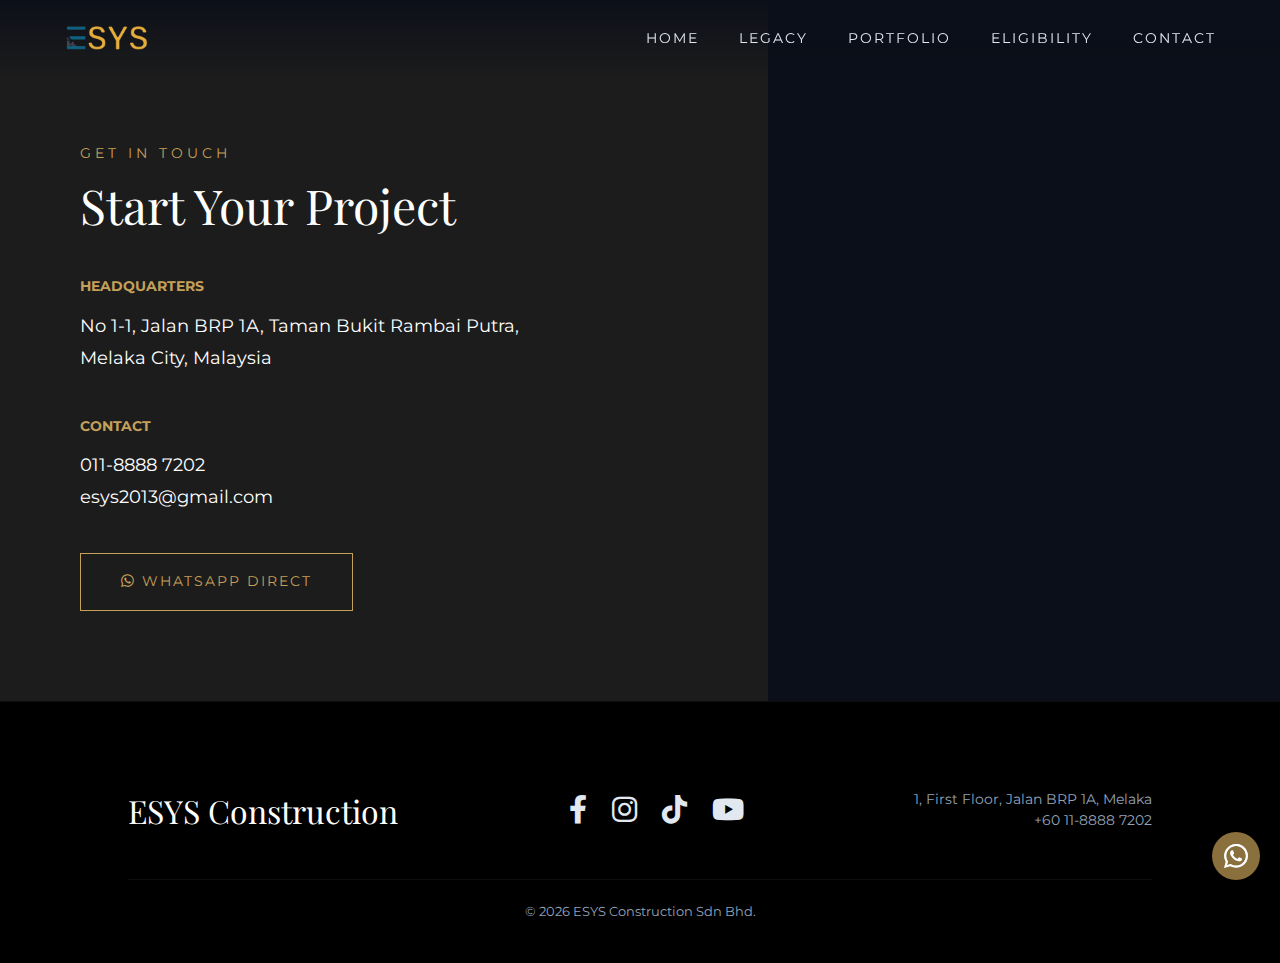
<file: contact.html>
<!DOCTYPE html>
<html lang="en">
<head>
    <meta charset="UTF-8">
    <meta name="viewport" content="width=device-width, initial-scale=1.0">
    <title>Contact - ESYS</title>
    <link rel="stylesheet" href="style.css">
    <link rel="stylesheet" href="https://cdnjs.cloudflare.com/ajax/libs/font-awesome/6.0.0/css/all.min.css">
</head>
<body>

    <nav>
        <a href="index.html" class="logo-link">
    <img src="logo.png" alt="ESYS Construction Logo" class="logo-img">
</a>
        <div class="hamburger"><i class="fas fa-bars"></i></div>
        <ul class="nav-links">
            <li><a href="index.html">Home</a></li>
            <li><a href="about.html">Legacy</a></li>
            <li><a href="projects.html">Portfolio</a></li>
            <li><a href="dsr.html">Eligibility</a></li>
            <li><a href="contact.html">Contact</a></li>
        </ul>
    </nav>

    <section class="contact-grid">
        <div class="contact-info">
            <div class="section-title" style="text-align: left; margin-bottom: 40px;">
                <span>Get In Touch</span>
                <h2>Start Your Project</h2>
            </div>
            
            <div class="contact-item">
                <h5>Headquarters</h5>
                <p>No 1-1, Jalan BRP 1A, Taman Bukit Rambai Putra,<br> Melaka City, Malaysia</p>
            </div>
            
            <div class="contact-item">
                <h5>Contact</h5>
                <p>011-8888 7202<br>esys2013@gmail.com</p>
            </div>

            <a href="https://wa.me/601188887202" class="btn-luxury"><i class="fab fa-whatsapp"></i> WhatsApp Direct</a>
        </div>
        
        <div class="contact-map">
            <iframe src="https://www.google.com/maps/embed?pb=!1m18!1m12!1m3!1d3986.6803485127607!2d102.1782197!3d2.2725532!2m3!1f0!2f0!3f0!3m2!1i1024!2i768!4f13.1!3m3!1m2!1s0x31d1fb3d752965c7%3A0x547661056a33bf0b!2sESYS%20Construction%20Sdn%20Bhd!5e0!3m2!1sen!2smy!4v1765738236076!5m2!1sen!2smy" width="100%" height="100%" style="border:0; filter: grayscale(100%) invert(92%) contrast(83%);" allowfullscreen="" loading="lazy"></iframe>
        </div>
    </section>

    <footer>
    <div class="footer-content">
        
        <div class="footer-logo">ESYS Construction</div>
        
        <div class="social-links">
            <a href="YOUR_FACEBOOK_URL_HERE" target="_blank" aria-label="Facebook"><i class="fab fa-facebook-f"></i></a>
            <a href="YOUR_INSTAGRAM_URL_HERE" target="_blank" aria-label="Instagram"><i class="fab fa-instagram"></i></a>
            <a href="YOUR_TIKTOK_URL_HERE" target="_blank" aria-label="TikTok"><i class="fab fa-tiktok"></i></a>
            <a href="YOUR_YOUTUBE_URL_HERE" target="_blank" aria-label="YouTube"><i class="fab fa-youtube"></i></a>
        </div>
        
        <div class="footer-contact">
            <p>1, First Floor, Jalan BRP 1A, Melaka</p>
            <p>+60 11-8888 7202</p>
        </div>

    </div>
    <div class="footer-bottom">&copy; <span id="currentYear">2023</span> ESYS Construction Sdn Bhd.</div>
</footer>



</div>
       <div class="wabtn" id="wabutton">
  <style> [wa-tooltip] { position: relative; cursor: default;  &:hover { &::before { content: attr(wa-tooltip); font-size: 16px; text-align: center; position: absolute; display: block; right: calc(0% - 100px); left: null; min-width: 200px; max-width: 200px; bottom: calc(100% + 40px); transform: translate(-50%); animation: fade-in 500ms ease; background: #8a703d; border-radius: 4px; padding: 10px; color: #ffffff; z-index: 1; } } }  @keyframes pulse { 0% { transform: scale(1); } 50% { transform: scale(1.1); } 100% { transform: scale(1); } }  [wa-tooltip] {  }  @keyframes fade-in { from { opacity: 0; } to { opacity: 1; } }</style>
  <a wa-tooltip="Hi! Chat us on WhatsApp now!" target="_blank" href="https://wa.me/601172552201?text=Hi!" style=" cursor: pointer;height: 48px;width: auto;padding: 7px 7px 7px 7px;position: fixed !important;color: #fff;bottom: 20px;right: 20px;;display: flex;text-decoration: none;font-size: 18px;font-weight: 600;font-family: sans-serif;align-items: center;z-index: 999999999 !important;background-color: #8a703d;box-shadow: 4px 5px 10px rgba(0, 0, 0, 0.4);border-radius: 100px;animation: pulse 2.5s ease infinite;">
    <svg width="34" height="34" style="padding: 5px;" viewBox="0 0 28 28" fill="none" xmlns="http://www.w3.org/2000/svg"><g clip-path="url(#clip0_1024_354)"><path d="M23.8759 4.06939C21.4959 1.68839 18.3316 0.253548 14.9723 0.0320463C11.613 -0.189455 8.28774 0.817483 5.61565 2.86535C2.94357 4.91323 1.10682 7.86244 0.447451 11.1638C-0.21192 14.4652 0.351026 17.8937 2.03146 20.8109L0.0625 28.0004L7.42006 26.0712C9.45505 27.1794 11.7353 27.7601 14.0524 27.7602H14.0583C16.8029 27.7599 19.4859 26.946 21.768 25.4212C24.0502 23.8965 25.829 21.7294 26.8798 19.1939C27.9305 16.6583 28.206 13.8682 27.6713 11.1761C27.1367 8.48406 25.8159 6.01095 23.8759 4.06939ZM14.0583 25.4169H14.0538C11.988 25.417 9.96008 24.8617 8.1825 23.8091L7.7611 23.5593L3.3945 24.704L4.56014 20.448L4.28546 20.0117C2.92594 17.8454 2.32491 15.2886 2.57684 12.7434C2.82877 10.1982 3.91938 7.80894 5.67722 5.95113C7.43506 4.09332 9.76045 2.87235 12.2878 2.48017C14.8152 2.08799 17.4013 2.54684 19.6395 3.78457C21.8776 5.02231 23.641 6.96875 24.6524 9.3179C25.6638 11.6671 25.8659 14.2857 25.2268 16.7622C24.5877 19.2387 23.1438 21.4326 21.122 22.999C19.1001 24.5655 16.6151 25.4156 14.0575 25.4157L14.0583 25.4169Z" fill="#E0E0E0"></path><path fill-rule="evenodd" clip-rule="evenodd" d="M10.6291 7.98363C10.3723 7.41271 10.1019 7.40123 9.85771 7.39143C9.65779 7.38275 9.42903 7.38331 9.20083 7.38331C9.0271 7.3879 8.8562 7.42837 8.69887 7.5022C8.54154 7.57602 8.40119 7.68159 8.28663 7.81227C7.899 8.17929 7.59209 8.62305 7.38547 9.11526C7.17884 9.60747 7.07704 10.1373 7.08655 10.6711C7.08655 12.3578 8.31519 13.9877 8.48655 14.2164C8.65791 14.4452 10.8581 18.0169 14.3425 19.3908C17.2382 20.5327 17.8276 20.3056 18.4562 20.2485C19.0848 20.1913 20.4843 19.4194 20.7701 18.6189C21.056 17.8183 21.0557 17.1323 20.9701 16.989C20.8844 16.8456 20.6559 16.7605 20.3129 16.5889C19.9699 16.4172 18.2849 15.5879 17.9704 15.4736C17.656 15.3594 17.4275 15.3023 17.199 15.6455C16.9705 15.9888 16.3139 16.7602 16.1137 16.9895C15.9135 17.2189 15.7136 17.2471 15.3709 17.0758C14.3603 16.6729 13.4275 16.0972 12.6143 15.3745C11.8648 14.6818 11.2221 13.8819 10.7072 13.0007C10.5073 12.6579 10.6857 12.472 10.8579 12.3007C11.0119 12.1472 11.2006 11.9005 11.3722 11.7003C11.5129 11.5271 11.6282 11.3346 11.7147 11.1289C11.7603 11.0343 11.7817 10.9299 11.7768 10.825C11.7719 10.7201 11.7409 10.6182 11.6867 10.5283C11.6001 10.3566 10.9337 8.66151 10.6291 7.98363Z" fill="white"></path><path d="M23.7628 4.02445C21.4107 1.66917 18.2825 0.249336 14.9611 0.0294866C11.6397 -0.190363 8.35161 0.804769 5.70953 2.82947C3.06745 4.85417 1.25154 7.77034 0.600156 11.0346C-0.051233 14.299 0.506321 17.6888 2.16894 20.5724L0.222656 27.6808L7.49566 25.7737C9.50727 26.8692 11.7613 27.4432 14.0519 27.4434H14.0577C16.7711 27.4436 19.4235 26.6392 21.6798 25.1321C23.936 23.6249 25.6947 21.4825 26.7335 18.9759C27.7722 16.4693 28.0444 13.711 27.5157 11.0497C26.9869 8.38835 25.6809 5.94358 23.7628 4.02445ZM14.0577 25.1269H14.0547C12.0125 25.1271 10.0078 24.5782 8.25054 23.5377L7.8339 23.2907L3.51686 24.4222L4.66906 20.2143L4.39774 19.7831C3.05387 17.6415 2.4598 15.1141 2.70892 12.598C2.95804 10.082 4.03622 7.72013 5.77398 5.88366C7.51173 4.04719 9.81051 2.84028 12.3089 2.45266C14.8074 2.06505 17.3638 2.5187 19.5763 3.74232C21.7888 4.96593 23.5319 6.89011 24.5317 9.21238C25.5314 11.5346 25.7311 14.1233 25.0993 16.5714C24.4675 19.0195 23.0401 21.1883 21.0414 22.7367C19.0427 24.2851 16.5861 25.1254 14.0577 25.1255V25.1269Z" fill="white"></path></g><defs><clipPath id="clip0_1024_354"><rect width="27.8748" height="28" fill="white" transform="translate(0.0625)"></rect></clipPath></defs></svg>
    <span class="button-text"></span>
  </a>
</div>
      </div>



    <script src="script.js"></script>
</body>
</html>
</file>
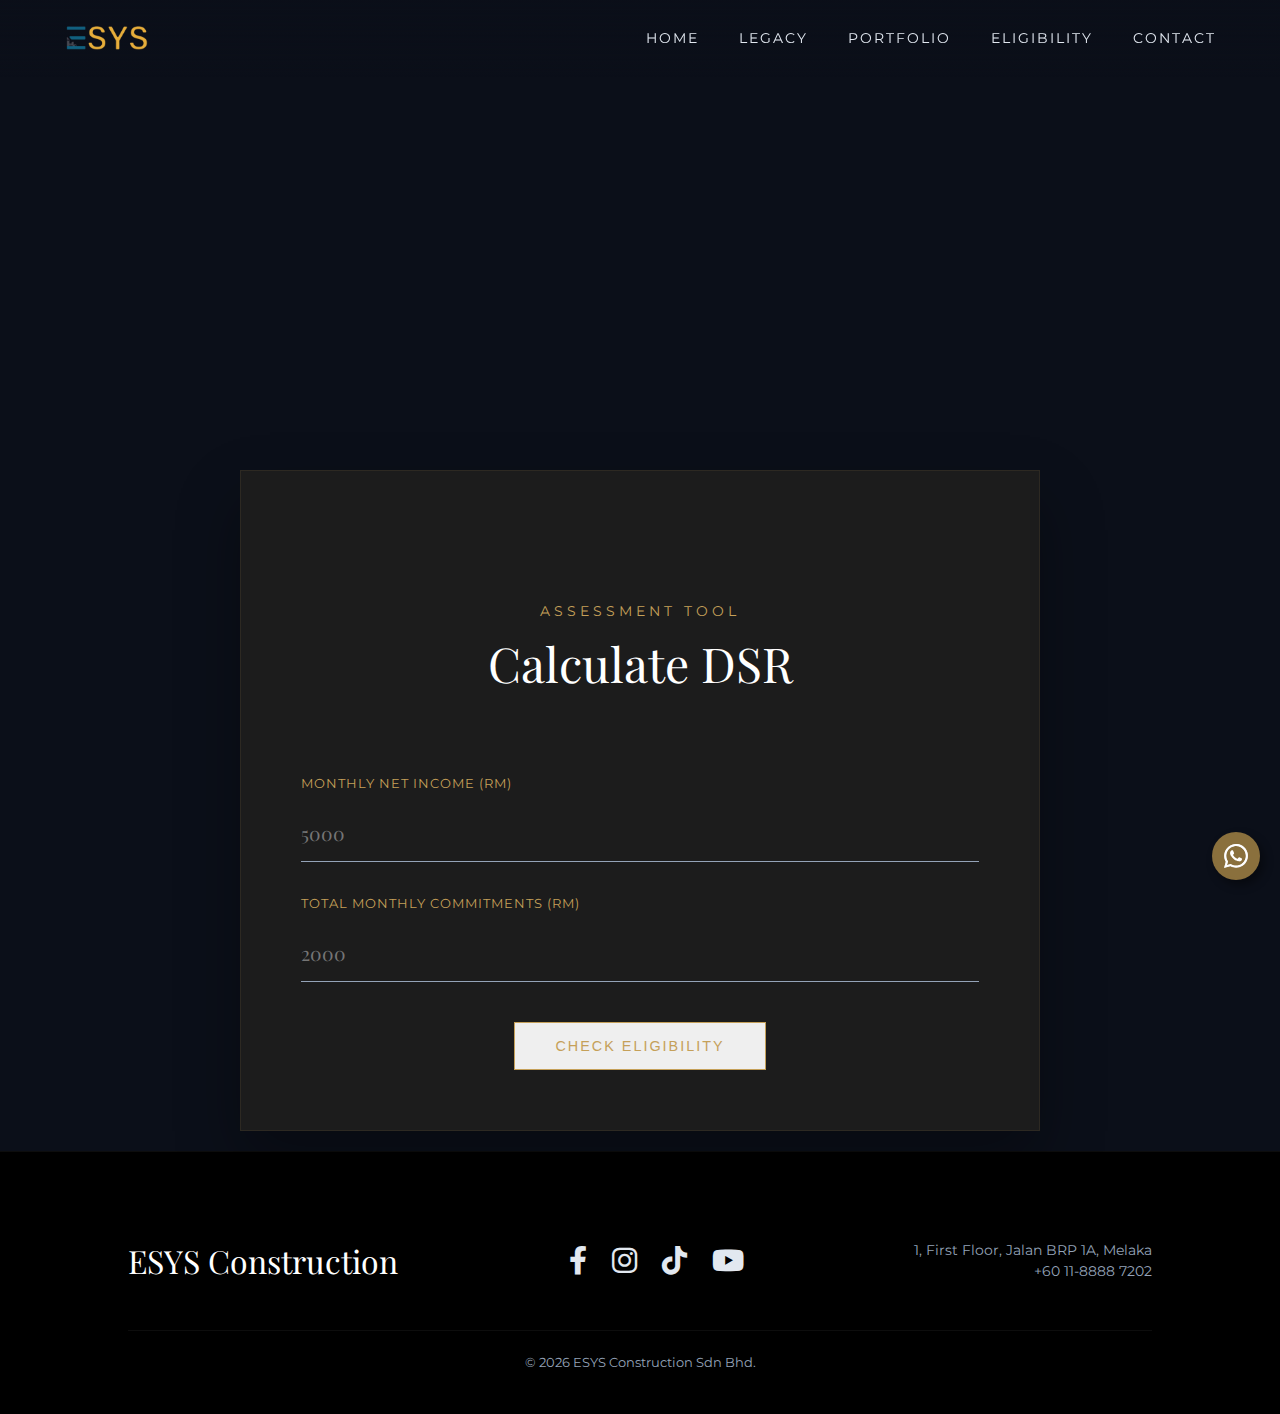
<file: dsr.html>
<!DOCTYPE html>
<html lang="en">
<head>
    <meta charset="UTF-8">
    <meta name="viewport" content="width=device-width, initial-scale=1.0">
    <title>Eligibility - ESYS</title>
    <link rel="stylesheet" href="style.css">
    <link rel="stylesheet" href="https://cdnjs.cloudflare.com/ajax/libs/font-awesome/6.0.0/css/all.min.css">
</head>
<body>

    <nav>
        <a href="index.html" class="logo-link">
    <img src="logo.png" alt="ESYS Construction Logo" class="logo-img">
</a>
        <div class="hamburger"><i class="fas fa-bars"></i></div>
        <ul class="nav-links">
            <li><a href="index.html">Home</a></li>
            <li><a href="about.html">Legacy</a></li>
            <li><a href="projects.html">Portfolio</a></li>
            <li><a href="dsr.html">Eligibility</a></li>
            <li><a href="contact.html">Contact</a></li>
        </ul>
    </nav>

    <header class="hero" style="height: 50vh;">
         <div class="hero-bg" style="background-image: url('https://images.unsplash.com/photo-1554224155-8d04cb21cd6c?ixlib=rb-4.0.3&auto=format&fit=crop&w=2000&q=80');"></div>
        <div class="hero-content">
            <h1>Financial Eligibility</h1>
            <p>Debt Service Ratio Assessment</p>
        </div>
    </header>

    <section class="section reveal">
        <div class="dsr-wrapper">
            <div class="section-title">
                <span>Assessment Tool</span>
                <h2>Calculate DSR</h2>
            </div>
            
            <div class="input-group">
                <label>Monthly Net Income (RM)</label>
                <input type="number" id="income" placeholder="5000">
            </div>
            
            <div class="input-group">
                <label>Total Monthly Commitments (RM)</label>
                <input type="number" id="commitments" placeholder="2000">
            </div>

            <div style="text-align: center; margin-top: 40px;">
                <button id="calculateDsr" class="btn-luxury">Check Eligibility</button>
            </div>

            <div id="dsrResult"></div>
        </div>
    </section>

    <footer>
    <div class="footer-content">
        
        <div class="footer-logo">ESYS Construction</div>
        
        <div class="social-links">
            <a href="YOUR_FACEBOOK_URL_HERE" target="_blank" aria-label="Facebook"><i class="fab fa-facebook-f"></i></a>
            <a href="YOUR_INSTAGRAM_URL_HERE" target="_blank" aria-label="Instagram"><i class="fab fa-instagram"></i></a>
            <a href="YOUR_TIKTOK_URL_HERE" target="_blank" aria-label="TikTok"><i class="fab fa-tiktok"></i></a>
            <a href="YOUR_YOUTUBE_URL_HERE" target="_blank" aria-label="YouTube"><i class="fab fa-youtube"></i></a>
        </div>
        
        <div class="footer-contact">
            <p>1, First Floor, Jalan BRP 1A, Melaka</p>
            <p>+60 11-8888 7202</p>
        </div>

    </div>
    <div class="footer-bottom">&copy; <span id="currentYear">2023</span> ESYS Construction Sdn Bhd.</div>
</footer>




</div>
       <div class="wabtn" id="wabutton">
  <style> [wa-tooltip] { position: relative; cursor: default;  &:hover { &::before { content: attr(wa-tooltip); font-size: 16px; text-align: center; position: absolute; display: block; right: calc(0% - 100px); left: null; min-width: 200px; max-width: 200px; bottom: calc(100% + 40px); transform: translate(-50%); animation: fade-in 500ms ease; background: #8a703d; border-radius: 4px; padding: 10px; color: #ffffff; z-index: 1; } } }  @keyframes pulse { 0% { transform: scale(1); } 50% { transform: scale(1.1); } 100% { transform: scale(1); } }  [wa-tooltip] {  }  @keyframes fade-in { from { opacity: 0; } to { opacity: 1; } }</style>
  <a wa-tooltip="Hi! Chat us on WhatsApp now!" target="_blank" href="https://wa.me/601172552201?text=Hi!" style=" cursor: pointer;height: 48px;width: auto;padding: 7px 7px 7px 7px;position: fixed !important;color: #fff;bottom: 20px;right: 20px;;display: flex;text-decoration: none;font-size: 18px;font-weight: 600;font-family: sans-serif;align-items: center;z-index: 999999999 !important;background-color: #8a703d;box-shadow: 4px 5px 10px rgba(0, 0, 0, 0.4);border-radius: 100px;animation: pulse 2.5s ease infinite;">
    <svg width="34" height="34" style="padding: 5px;" viewBox="0 0 28 28" fill="none" xmlns="http://www.w3.org/2000/svg"><g clip-path="url(#clip0_1024_354)"><path d="M23.8759 4.06939C21.4959 1.68839 18.3316 0.253548 14.9723 0.0320463C11.613 -0.189455 8.28774 0.817483 5.61565 2.86535C2.94357 4.91323 1.10682 7.86244 0.447451 11.1638C-0.21192 14.4652 0.351026 17.8937 2.03146 20.8109L0.0625 28.0004L7.42006 26.0712C9.45505 27.1794 11.7353 27.7601 14.0524 27.7602H14.0583C16.8029 27.7599 19.4859 26.946 21.768 25.4212C24.0502 23.8965 25.829 21.7294 26.8798 19.1939C27.9305 16.6583 28.206 13.8682 27.6713 11.1761C27.1367 8.48406 25.8159 6.01095 23.8759 4.06939ZM14.0583 25.4169H14.0538C11.988 25.417 9.96008 24.8617 8.1825 23.8091L7.7611 23.5593L3.3945 24.704L4.56014 20.448L4.28546 20.0117C2.92594 17.8454 2.32491 15.2886 2.57684 12.7434C2.82877 10.1982 3.91938 7.80894 5.67722 5.95113C7.43506 4.09332 9.76045 2.87235 12.2878 2.48017C14.8152 2.08799 17.4013 2.54684 19.6395 3.78457C21.8776 5.02231 23.641 6.96875 24.6524 9.3179C25.6638 11.6671 25.8659 14.2857 25.2268 16.7622C24.5877 19.2387 23.1438 21.4326 21.122 22.999C19.1001 24.5655 16.6151 25.4156 14.0575 25.4157L14.0583 25.4169Z" fill="#E0E0E0"></path><path fill-rule="evenodd" clip-rule="evenodd" d="M10.6291 7.98363C10.3723 7.41271 10.1019 7.40123 9.85771 7.39143C9.65779 7.38275 9.42903 7.38331 9.20083 7.38331C9.0271 7.3879 8.8562 7.42837 8.69887 7.5022C8.54154 7.57602 8.40119 7.68159 8.28663 7.81227C7.899 8.17929 7.59209 8.62305 7.38547 9.11526C7.17884 9.60747 7.07704 10.1373 7.08655 10.6711C7.08655 12.3578 8.31519 13.9877 8.48655 14.2164C8.65791 14.4452 10.8581 18.0169 14.3425 19.3908C17.2382 20.5327 17.8276 20.3056 18.4562 20.2485C19.0848 20.1913 20.4843 19.4194 20.7701 18.6189C21.056 17.8183 21.0557 17.1323 20.9701 16.989C20.8844 16.8456 20.6559 16.7605 20.3129 16.5889C19.9699 16.4172 18.2849 15.5879 17.9704 15.4736C17.656 15.3594 17.4275 15.3023 17.199 15.6455C16.9705 15.9888 16.3139 16.7602 16.1137 16.9895C15.9135 17.2189 15.7136 17.2471 15.3709 17.0758C14.3603 16.6729 13.4275 16.0972 12.6143 15.3745C11.8648 14.6818 11.2221 13.8819 10.7072 13.0007C10.5073 12.6579 10.6857 12.472 10.8579 12.3007C11.0119 12.1472 11.2006 11.9005 11.3722 11.7003C11.5129 11.5271 11.6282 11.3346 11.7147 11.1289C11.7603 11.0343 11.7817 10.9299 11.7768 10.825C11.7719 10.7201 11.7409 10.6182 11.6867 10.5283C11.6001 10.3566 10.9337 8.66151 10.6291 7.98363Z" fill="white"></path><path d="M23.7628 4.02445C21.4107 1.66917 18.2825 0.249336 14.9611 0.0294866C11.6397 -0.190363 8.35161 0.804769 5.70953 2.82947C3.06745 4.85417 1.25154 7.77034 0.600156 11.0346C-0.051233 14.299 0.506321 17.6888 2.16894 20.5724L0.222656 27.6808L7.49566 25.7737C9.50727 26.8692 11.7613 27.4432 14.0519 27.4434H14.0577C16.7711 27.4436 19.4235 26.6392 21.6798 25.1321C23.936 23.6249 25.6947 21.4825 26.7335 18.9759C27.7722 16.4693 28.0444 13.711 27.5157 11.0497C26.9869 8.38835 25.6809 5.94358 23.7628 4.02445ZM14.0577 25.1269H14.0547C12.0125 25.1271 10.0078 24.5782 8.25054 23.5377L7.8339 23.2907L3.51686 24.4222L4.66906 20.2143L4.39774 19.7831C3.05387 17.6415 2.4598 15.1141 2.70892 12.598C2.95804 10.082 4.03622 7.72013 5.77398 5.88366C7.51173 4.04719 9.81051 2.84028 12.3089 2.45266C14.8074 2.06505 17.3638 2.5187 19.5763 3.74232C21.7888 4.96593 23.5319 6.89011 24.5317 9.21238C25.5314 11.5346 25.7311 14.1233 25.0993 16.5714C24.4675 19.0195 23.0401 21.1883 21.0414 22.7367C19.0427 24.2851 16.5861 25.1254 14.0577 25.1255V25.1269Z" fill="white"></path></g><defs><clipPath id="clip0_1024_354"><rect width="27.8748" height="28" fill="white" transform="translate(0.0625)"></rect></clipPath></defs></svg>
    <span class="button-text"></span>
  </a>
</div>
      </div>





    <script src="script.js"></script>
</body>
</html>
</file>
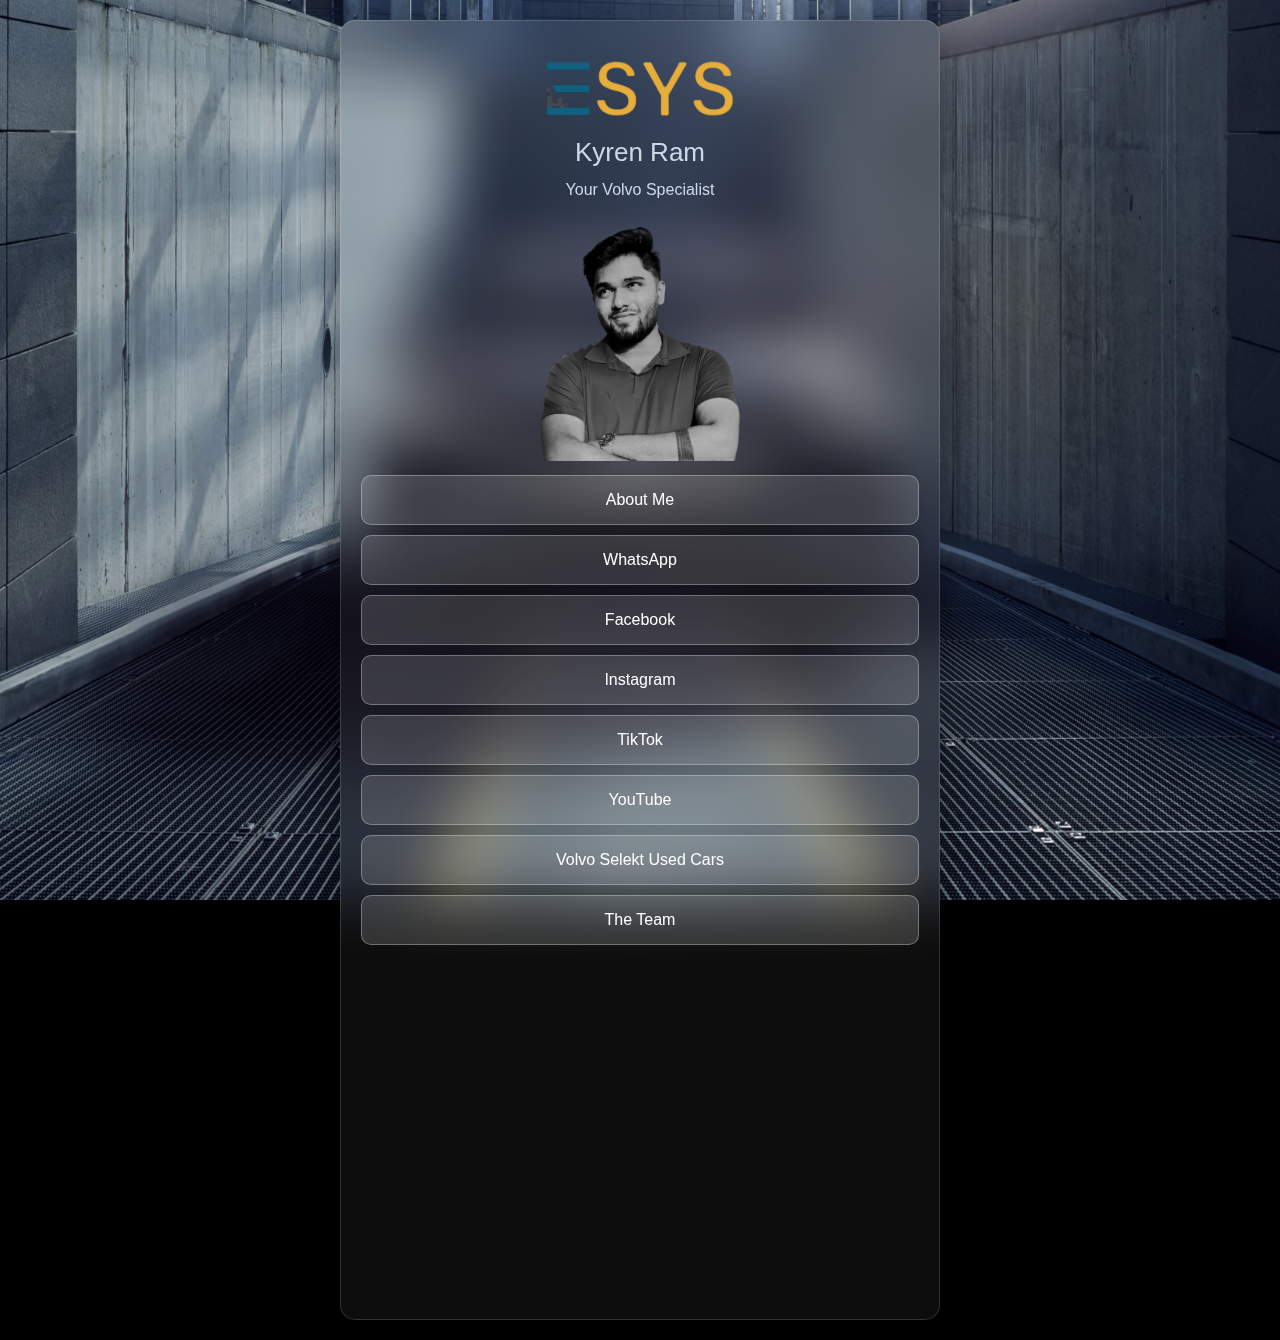
<file: kyren.html>
<!DOCTYPE html>
<html lang="en">
<head>
  <meta charset="UTF-8" />
  <meta name="viewport" content="width=device-width, initial-scale=1.0" />
  <title>Kyren - Volvo Specialist</title>
  <link href="https://fonts.cdnfonts.com/css/volvo-novum" rel="stylesheet">
  <style>
    :root {
      --volvo-blue: #1B365D;
      --volvo-light-blue: #7089AC;
      --volvo-gray: #CED9E5;
      --volvo-dark: #000000;
      --volvo-text: #ffffff;
    }

    * {
      box-sizing: border-box;
    }

    body {
      margin: 0;
  font-family: 'Volvo Novum', sans-serif;
  background-color: var(--volvo-dark);
  background-image: url('bg.jpg'); /* or 'images/bg.jpg' */
  background-size: cover;
  background-position: center;
  background-attachment: fixed;
  background-repeat: no-repeat;
  color: var(--volvo-text);
  display: flex;
  flex-direction: column;
  align-items: center;
  min-height: 100vh;
    }

    .container {
      text-align: center;
      width: 100%;
      max-width: 600px;
      padding: 20px;
      backdrop-filter: blur(30px);
      background: rgba(255, 255, 255, 0.05);
      border-radius: 15px;
      border: 1px solid rgba(255, 255, 255, 0.15);
      box-shadow: 0 8px 32px 0 rgba(0, 0, 0, 0.37);
      margin: 20px;
    }

    .logo {
      width: 40%;
      max-width: 200px;
      margin: 20px auto;
      display: block;
    }

    h1 {
      font-weight: 300;
      font-size: 26px;
      margin-bottom: 10px;
      color: var(--volvo-gray);
    }

    h2.subheading {
      font-weight: 200;
      font-size: 16px;
      margin-bottom: 20px;
      color: var(--volvo-gray);
    }

    .profile-pic {
      width: 380px;
      border-radius: 0%;
      margin-bottom: 0px;
      border: transparent;
    }

    .button {
      display: block;
      width: 100%;
      margin: 10px 0;
      padding: 15px;
      font-size: 16px;
      background: rgba(255, 255, 255, 0.1);
      border: 1px solid rgba(255, 255, 255, 0.3);
      border-radius: 10px;
      color: var(--volvo-text);
      backdrop-filter: blur(10px);
      cursor: pointer;
      transition: all 0.3s ease;
    }

    .button:hover {
      background-color: var(--volvo-light-blue);
      color: #fff;
    }

    .map {
      margin-top: 40px;
      width: 100%;
      height: 300px;
      border: none;
      border-radius: 10px;
      filter: invert(90%) hue-rotate(180deg);
    }

    #about-page {
      display: none;
      flex-direction: column;
      align-items: center;
      padding: 40px;
      text-align: center;
      backdrop-filter: blur(30px);
      background: rgba(255, 255, 255, 0.05);
      border-radius: 15px;
      border: 1px solid rgba(255, 255, 255, 0.15);
      box-shadow: 0 8px 32px 0 rgba(0, 0, 0, 0.37);
      margin: 20px;
    }

    #about-page img {
      width: 150px;
      border-radius: 50%;
      margin-bottom: 20px;
      border: 0px solid var(--volvo-gray);
    }

    #about-page p {
      color: var(--volvo-gray);
    }

    @media (max-width: 768px) {
      .logo {
        width: 30%;
      }

      .button {
        font-size: 14px;
        padding: 12px;
      }
    }
  </style>
</head>
<body>
  <div id="landing-page" class="container">
    <img class="logo" src="logo.png" alt="Volvo Logo" />
    <h1>Kyren Ram</h1>
    <h2 class="subheading">Your Volvo Specialist</h2>
    <img class="profile-pic" src="kyrendp.png" alt="Kyren Ram Photo" />
    <button class="button" onclick="goToAbout()">About Me</button>
    <button class="button" onclick="window.open('https://wa.me/601155021013', '_blank')">WhatsApp</button>
    <button class="button" onclick="window.open('https://www.facebook.com/share/19B9dWnoGz/?mibextid=wwXIfr', '_blank')">Facebook</button>
    <button class="button" onclick="window.open('https://www.instagram.com/kyren.volvo_melaka', '_blank')">Instagram</button>
    <button class="button" onclick="window.open('https://www.tiktok.com/@kyren.volvo', '_blank')">TikTok</button>
    <button class="button" onclick="window.open('https://www.youtube.com/@kyren-volvo', '_blank')">YouTube</button>
    <button class="button" onclick="window.open('https://seonghoe-melaka.selekt.volvocars.com.my/enmy/home', '_blank')">Volvo Selekt Used Cars</button>
    <button class="button" onclick="window.location.href='index.html'">The Team</button>
    <iframe class="map" src="https://www.google.com/maps?q=16,+Jalan+Tun+Sri+Lanang,+Pengkalan+Rama+Tengah,+75100+Melaka&output=embed" allowfullscreen="" loading="lazy"></iframe>
  </div>

  <div id="about-page" class="container">
    <h1>Kyren Ram</h1>
    
    <p>I am Kyren Ram, your dedicated Volvo Specialist. Passionate about cars and committed to providing excellent service and guidance to all Volvo enthusiasts.</p>
    <button class="button" onclick="goToLanding()">Back to Home</button>
  </div>

  <script>
    function goToAbout() {
      document.getElementById('landing-page').style.display = 'none';
      document.getElementById('about-page').style.display = 'flex';
    }
    function goToLanding() {
      document.getElementById('about-page').style.display = 'none';
      document.getElementById('landing-page').style.display = 'block';
    }
  </script>
</body>
</html>
</file>
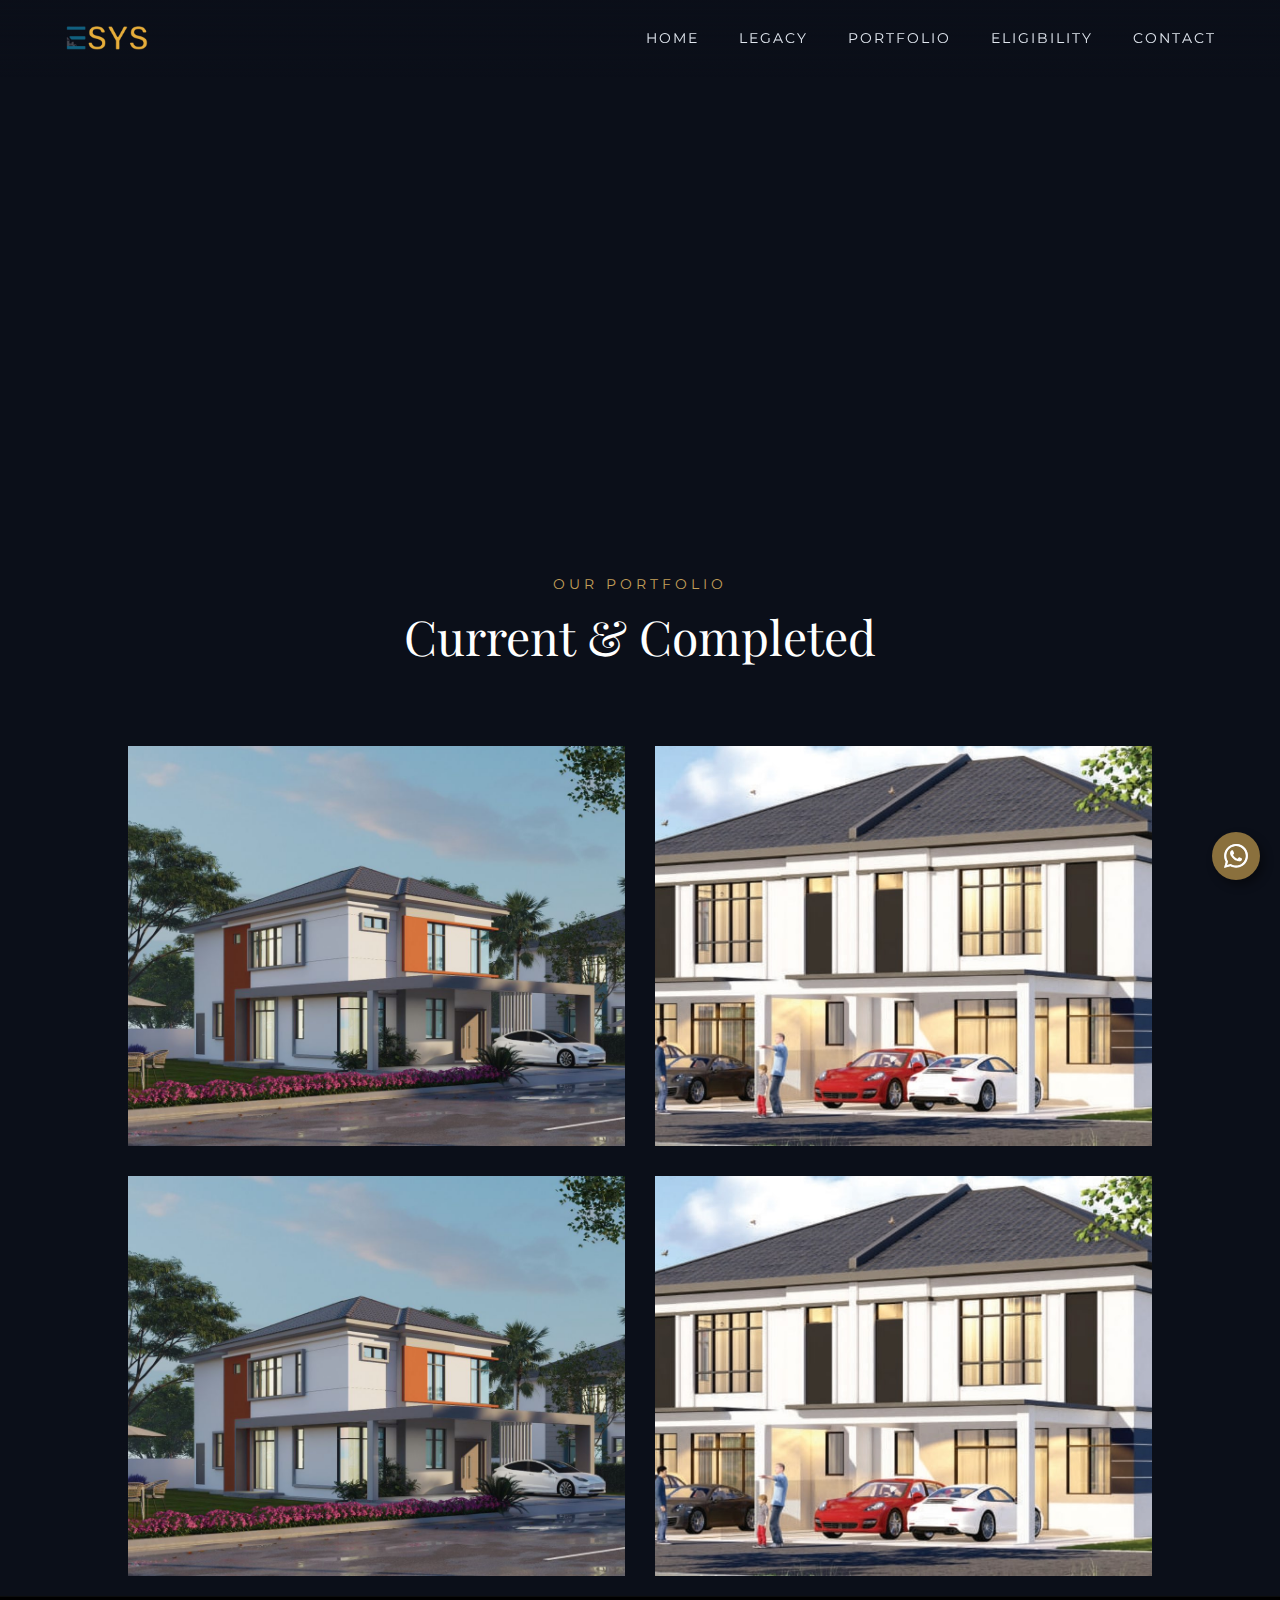
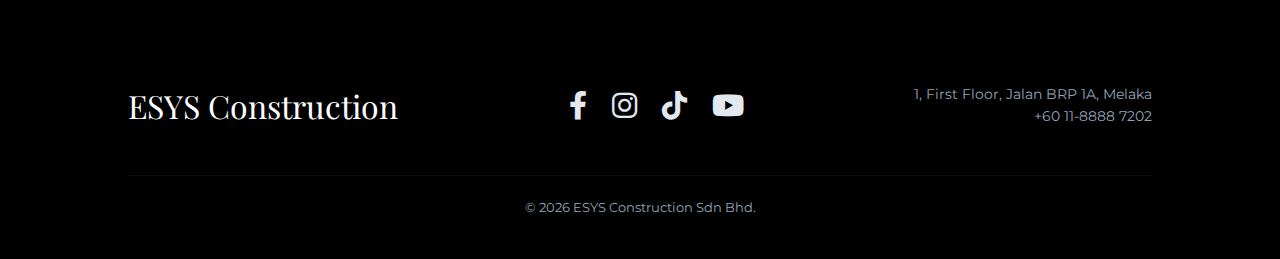
<file: projects.html>
<!DOCTYPE html>
<html lang="en">
<head>
    <meta charset="UTF-8">
    <meta name="viewport" content="width=device-width, initial-scale=1.0">
    <title>Portfolio - ESYS</title>
    <link rel="stylesheet" href="style.css">
    <link rel="stylesheet" href="https://cdnjs.cloudflare.com/ajax/libs/font-awesome/6.0.0/css/all.min.css">
</head>
<body>

    <nav>
        <a href="index.html" class="logo-link">
    <img src="logo.png" alt="ESYS Construction Logo" class="logo-img">
</a>
        <div class="hamburger"><i class="fas fa-bars"></i></div>
        <ul class="nav-links">
            <li><a href="index.html">Home</a></li>
            <li><a href="about.html">Legacy</a></li>
            <li><a href="projects.html">Portfolio</a></li>
            <li><a href="dsr.html">Eligibility</a></li>
            <li><a href="contact.html">Contact</a></li>
        </ul>
    </nav>

    <header class="hero" style="height: 50vh;">
         <div class="hero-bg" style="background-image: url('https://images.unsplash.com/photo-1497366216548-37526070297c?ixlib=rb-4.0.3&auto=format&fit=crop&w=2000&q=80');"></div>
        <div class="hero-content">
            <h1>Selected Works</h1>
            <p>Residential | Commercial | Civil</p>
        </div>
    </header>

    <section class="section reveal">
        <div class="section-title">
            <span>Our Portfolio</span>
            <h2>Current & Completed</h2>
        </div>

        <div class="project-gallery">
            <div class="project-card" onclick="openPdf('Taman Pandan Jaya Seksyen 1', 'LOT 647 Flyers Latest_compressed.pdf')">
                <img src="gal1.jpg" alt="luxury home">
                <div class="project-info">
                    <h3>Taman Pandan Jaya Seksyen 1</h3>
                    <p>Completed Project</p>
                </div>
            </div>

            <div class="project-card" onclick="openPdf('Taman Paya Rumput Utama', 'Lot 589 & 590.pdf')">
                <img src="pru1.jpg" alt="luxury home">
                <div class="project-info">
                    <h3>Taman Paya Rumput Utama</h3>
                    <p>Completed Project</p>
                </div>
            </div>

            <div class="project-card" onclick="openPdf('Taman Pandan Jaya Seksyen 1', 'LOT 647 Flyers Latest_compressed.pdf')">
                <img src="gal1.jpg" alt="luxury home">
                <div class="project-info">
                    <h3>Taman Pandan Jaya Seksyen 1</h3>
                    <p>Completed Project</p>
                </div>
            </div>

            <div class="project-card" onclick="openPdf('Taman Paya Rumput Utama', 'Lot 589 & 590.pdf')">
                <img src="pru1.jpg" alt="luxury home">
                <div class="project-info">
                    <h3>Taman Paya Rumput Utama</h3>
                    <p>Completed Project</p>
                </div>
            </div>
        </div>
    </section>

    <div id="pdfModal" class="modal">
    <div class="modal-content">
        <span class="close">&times;</span>
        <h2 style="color:var(--gold); margin-bottom: 5px;">Project Brochure</h2>
        <h3 id="pdfName" style="color:var(--white); margin-bottom: 15px;"></h3>
        <div id="pdfViewerContainer" style="height: calc(100% - 100px); width: 100%;">
            <p style="text-align: center; color: var(--text-muted);">Loading document...</p>
        </div>
    </div>
</div>

    <footer>
    <div class="footer-content">
        
        <div class="footer-logo">ESYS Construction</div>
        
        <div class="social-links">
            <a href="YOUR_FACEBOOK_URL_HERE" target="_blank" aria-label="Facebook"><i class="fab fa-facebook-f"></i></a>
            <a href="YOUR_INSTAGRAM_URL_HERE" target="_blank" aria-label="Instagram"><i class="fab fa-instagram"></i></a>
            <a href="YOUR_TIKTOK_URL_HERE" target="_blank" aria-label="TikTok"><i class="fab fa-tiktok"></i></a>
            <a href="YOUR_YOUTUBE_URL_HERE" target="_blank" aria-label="YouTube"><i class="fab fa-youtube"></i></a>
        </div>
        
        <div class="footer-contact">
            <p>1, First Floor, Jalan BRP 1A, Melaka</p>
            <p>+60 11-8888 7202</p>
        </div>

    </div>
    <div class="footer-bottom">&copy; <span id="currentYear">2023</span> ESYS Construction Sdn Bhd.</div>
</footer>


</div>
       <div class="wabtn" id="wabutton">
  <style> [wa-tooltip] { position: relative; cursor: default;  &:hover { &::before { content: attr(wa-tooltip); font-size: 16px; text-align: center; position: absolute; display: block; right: calc(0% - 100px); left: null; min-width: 200px; max-width: 200px; bottom: calc(100% + 40px); transform: translate(-50%); animation: fade-in 500ms ease; background: #8a703d; border-radius: 4px; padding: 10px; color: #ffffff; z-index: 1; } } }  @keyframes pulse { 0% { transform: scale(1); } 50% { transform: scale(1.1); } 100% { transform: scale(1); } }  [wa-tooltip] {  }  @keyframes fade-in { from { opacity: 0; } to { opacity: 1; } }</style>
  <a wa-tooltip="Hi! Chat us on WhatsApp now!" target="_blank" href="https://wa.me/601172552201?text=Hi!" style=" cursor: pointer;height: 48px;width: auto;padding: 7px 7px 7px 7px;position: fixed !important;color: #fff;bottom: 20px;right: 20px;;display: flex;text-decoration: none;font-size: 18px;font-weight: 600;font-family: sans-serif;align-items: center;z-index: 999999999 !important;background-color: #8a703d;box-shadow: 4px 5px 10px rgba(0, 0, 0, 0.4);border-radius: 100px;animation: pulse 2.5s ease infinite;">
    <svg width="34" height="34" style="padding: 5px;" viewBox="0 0 28 28" fill="none" xmlns="http://www.w3.org/2000/svg"><g clip-path="url(#clip0_1024_354)"><path d="M23.8759 4.06939C21.4959 1.68839 18.3316 0.253548 14.9723 0.0320463C11.613 -0.189455 8.28774 0.817483 5.61565 2.86535C2.94357 4.91323 1.10682 7.86244 0.447451 11.1638C-0.21192 14.4652 0.351026 17.8937 2.03146 20.8109L0.0625 28.0004L7.42006 26.0712C9.45505 27.1794 11.7353 27.7601 14.0524 27.7602H14.0583C16.8029 27.7599 19.4859 26.946 21.768 25.4212C24.0502 23.8965 25.829 21.7294 26.8798 19.1939C27.9305 16.6583 28.206 13.8682 27.6713 11.1761C27.1367 8.48406 25.8159 6.01095 23.8759 4.06939ZM14.0583 25.4169H14.0538C11.988 25.417 9.96008 24.8617 8.1825 23.8091L7.7611 23.5593L3.3945 24.704L4.56014 20.448L4.28546 20.0117C2.92594 17.8454 2.32491 15.2886 2.57684 12.7434C2.82877 10.1982 3.91938 7.80894 5.67722 5.95113C7.43506 4.09332 9.76045 2.87235 12.2878 2.48017C14.8152 2.08799 17.4013 2.54684 19.6395 3.78457C21.8776 5.02231 23.641 6.96875 24.6524 9.3179C25.6638 11.6671 25.8659 14.2857 25.2268 16.7622C24.5877 19.2387 23.1438 21.4326 21.122 22.999C19.1001 24.5655 16.6151 25.4156 14.0575 25.4157L14.0583 25.4169Z" fill="#E0E0E0"></path><path fill-rule="evenodd" clip-rule="evenodd" d="M10.6291 7.98363C10.3723 7.41271 10.1019 7.40123 9.85771 7.39143C9.65779 7.38275 9.42903 7.38331 9.20083 7.38331C9.0271 7.3879 8.8562 7.42837 8.69887 7.5022C8.54154 7.57602 8.40119 7.68159 8.28663 7.81227C7.899 8.17929 7.59209 8.62305 7.38547 9.11526C7.17884 9.60747 7.07704 10.1373 7.08655 10.6711C7.08655 12.3578 8.31519 13.9877 8.48655 14.2164C8.65791 14.4452 10.8581 18.0169 14.3425 19.3908C17.2382 20.5327 17.8276 20.3056 18.4562 20.2485C19.0848 20.1913 20.4843 19.4194 20.7701 18.6189C21.056 17.8183 21.0557 17.1323 20.9701 16.989C20.8844 16.8456 20.6559 16.7605 20.3129 16.5889C19.9699 16.4172 18.2849 15.5879 17.9704 15.4736C17.656 15.3594 17.4275 15.3023 17.199 15.6455C16.9705 15.9888 16.3139 16.7602 16.1137 16.9895C15.9135 17.2189 15.7136 17.2471 15.3709 17.0758C14.3603 16.6729 13.4275 16.0972 12.6143 15.3745C11.8648 14.6818 11.2221 13.8819 10.7072 13.0007C10.5073 12.6579 10.6857 12.472 10.8579 12.3007C11.0119 12.1472 11.2006 11.9005 11.3722 11.7003C11.5129 11.5271 11.6282 11.3346 11.7147 11.1289C11.7603 11.0343 11.7817 10.9299 11.7768 10.825C11.7719 10.7201 11.7409 10.6182 11.6867 10.5283C11.6001 10.3566 10.9337 8.66151 10.6291 7.98363Z" fill="white"></path><path d="M23.7628 4.02445C21.4107 1.66917 18.2825 0.249336 14.9611 0.0294866C11.6397 -0.190363 8.35161 0.804769 5.70953 2.82947C3.06745 4.85417 1.25154 7.77034 0.600156 11.0346C-0.051233 14.299 0.506321 17.6888 2.16894 20.5724L0.222656 27.6808L7.49566 25.7737C9.50727 26.8692 11.7613 27.4432 14.0519 27.4434H14.0577C16.7711 27.4436 19.4235 26.6392 21.6798 25.1321C23.936 23.6249 25.6947 21.4825 26.7335 18.9759C27.7722 16.4693 28.0444 13.711 27.5157 11.0497C26.9869 8.38835 25.6809 5.94358 23.7628 4.02445ZM14.0577 25.1269H14.0547C12.0125 25.1271 10.0078 24.5782 8.25054 23.5377L7.8339 23.2907L3.51686 24.4222L4.66906 20.2143L4.39774 19.7831C3.05387 17.6415 2.4598 15.1141 2.70892 12.598C2.95804 10.082 4.03622 7.72013 5.77398 5.88366C7.51173 4.04719 9.81051 2.84028 12.3089 2.45266C14.8074 2.06505 17.3638 2.5187 19.5763 3.74232C21.7888 4.96593 23.5319 6.89011 24.5317 9.21238C25.5314 11.5346 25.7311 14.1233 25.0993 16.5714C24.4675 19.0195 23.0401 21.1883 21.0414 22.7367C19.0427 24.2851 16.5861 25.1254 14.0577 25.1255V25.1269Z" fill="white"></path></g><defs><clipPath id="clip0_1024_354"><rect width="27.8748" height="28" fill="white" transform="translate(0.0625)"></rect></clipPath></defs></svg>
    <span class="button-text"></span>
  </a>
</div>
      </div>


    <script src="script.js"></script>
</body>
</html>
</file>
<file: style.css>
/* --- LUXURY THEME VARIABLES --- */
@import url('https://fonts.googleapis.com/css2?family=Montserrat:wght@300;400;600&family=Playfair+Display:ital,wght@0,400;0,700;1,400&display=swap');

:root {
    --bg-dark: #0b0f19;       /* Almost black */
    --bg-panel: #1c1c1c;      /* Dark Navy */
    --gold: #C5A059;          /* Luxury Gold */
    --gold-dim: #8a703d;
    --text-light: #e2e8f0;
    --text-muted: #94a3b8;
    --white: #ffffff;
    --transition: all 0.6s cubic-bezier(0.22, 1, 0.36, 1); /* Smooth 'Apple-like' ease */
}

/* --- RESET & GLOBAL --- */
* { margin: 0; padding: 0; box-sizing: border-box; }

body {
    font-family: 'Montserrat', sans-serif;
    background-color: var(--bg-dark);
    color: var(--text-light);
    line-height: 1.8;
    overflow-x: hidden;
}

h1, h2, h3, h4 {
    font-family: 'Playfair Display', serif;
    font-weight: 400;
    line-height: 1.2;
}

a { text-decoration: none; color: inherit; transition: var(--transition); }
ul { list-style: none; }

/* --- CUSTOM CURSOR (Optional feel) --- */
/* We keep standard cursor for usability but style interactions heavily */

/* --- SCROLLBAR --- */
::-webkit-scrollbar { width: 8px; }
::-webkit-scrollbar-track { background: var(--bg-dark); }
::-webkit-scrollbar-thumb { background: var(--bg-panel); border-radius: 4px; }
::-webkit-scrollbar-thumb:hover { background: var(--gold); }

/* --- NAVIGATION --- */
nav {
    display: flex;
    justify-content: space-between;
    align-items: center;
    padding: 1.5rem 5%;
    position: fixed;
    width: 100%;
    top: 0;
    z-index: 1000;
    transition: 0.4s ease;
    background: linear-gradient(to bottom, rgba(11,15,25,0.9), transparent);
}

nav.scrolled {
    background: rgba(11, 15, 25, 0.95);
    backdrop-filter: blur(10px);
    padding: 1rem 5%;
    border-bottom: 1px solid rgba(197, 160, 89, 0.2);
}

/* --- NAVIGATION Logo Image Styles --- */
.logo-link {
    /* Ensures the logo link block behaves like the old logo text */
    display: flex;
    align-items: center;
}

.logo-img {
    /* Set the maximum height for the image */
    height: 1.5rem; /* Adjust this value to make the logo smaller or larger */
    width: auto;
    display: block;
    transition: var(--transition);
}

.nav-links { display: flex; gap: 40px; }
.nav-links a {
    font-size: 0.85rem;
    text-transform: uppercase;
    letter-spacing: 2px;
    color: var(--text-light);
    position: relative;
}

.nav-links a::after {
    content: '';
    position: absolute;
    width: 0;
    height: 1px;
    bottom: -5px;
    left: 0;
    background-color: var(--gold);
    transition: var(--transition);
}

.nav-links a:hover { color: var(--gold); }
.nav-links a:hover::after { width: 100%; }

.hamburger { display: none; color: var(--gold); font-size: 1.5rem; cursor: pointer; }

/* --- HERO SECTION (CINEMATIC) --- */
.hero {
    height: 100vh;
    width: 100%;
    position: relative;
    overflow: hidden;
    display: flex;
    align-items: center;
    justify-content: center;
    text-align: center;
}

.hero-bg {
    position: absolute;
    top: 0; left: 0; width: 100%; height: 100%;
    background-image: url('https://images.unsplash.com/photo-1600607686527-6fb886090705?ixlib=rb-4.0.3&auto=format&fit=crop&w=2400&q=80');
    background-size: cover;
    background-position: center;
    z-index: -1;
    filter: brightness(0.4);
    transform: scale(1);
    animation: slowZoom 20s infinite alternate;
}

@keyframes slowZoom { to { transform: scale(1.1); } }

.hero-content {
    z-index: 2;
    padding: 0 20px;
    opacity: 0;
    transform: translateY(30px);
    animation: fadeInUp 1.2s forwards 0.5s;
}

.hero h1 {
    font-size: 4.5rem;
    color: var(--white);
    margin-bottom: 1rem;
    margin-top: 10%;
}

.hero p {
    font-size: 1.2rem;
    font-weight: 300;
    color: var(--text-light);
    letter-spacing: 3px;
    text-transform: uppercase;
    margin-bottom: 3rem;
}

.btn-luxury {
    padding: 15px 40px;
    border: 1px solid var(--gold);
    color: var(--gold);
    font-size: 0.9rem;
    letter-spacing: 2px;
    text-transform: uppercase;
    position: relative;
    overflow: hidden;
    display: inline-block;
    transition: var(--transition);
}

.btn-luxury::before {
    content: '';
    position: absolute;
    top: 0; left: 0; width: 0%; height: 100%;
    background: var(--gold);
    transition: var(--transition);
    z-index: -1;
}

.btn-luxury:hover {
    color: var(--bg-dark);
}

.btn-luxury:hover::before { width: 100%; }

/* --- SCROLL ANIMATIONS --- */
.reveal {
    opacity: 0;
    transform: translateY(50px);
    transition: all 1s ease;
}
.reveal.active {
    opacity: 1;
    transform: translateY(0);
}

/* --- SECTIONS GENERAL --- */
.section { padding: 20px 10%; position: relative; }
.bg-panel { background: var(--bg-panel); }

.section-title {
    text-align: center;
    margin-bottom: 80px;
    margin-top: 10%;
}
.section-title span {
    color: var(--gold);
    font-size: 0.9rem;
    letter-spacing: 4px;
    text-transform: uppercase;
    display: block;
    margin-bottom: 10px;
}
.section-title h2 {
    font-size: 3rem;
    color: var(--white);
}

/* --- ABOUT (Magazine Style) --- */
.about-layout {
    display: grid;
    grid-template-columns: 1fr 1fr;
    gap: 60px;
    align-items: center;
}

.about-text h3 { font-size: 2rem; margin-bottom: 20px; margin-top: 20px;}
.about-text p { color: var(--text-muted); margin-bottom: 20px; font-weight: 300; }
.highlight-text { border-left: 3px solid var(--gold); padding-left: 20px; font-style: italic; color: var(--white); }

.about-img-wrapper {
    position: relative;
}

.about-img-wrapper::before {
    content: '';
    position: absolute;
    top: -20px; right: -20px;
    width: 100%; height: 100%;
    border: 1px solid var(--gold);
    z-index: 0;
}

.about-img {
    width: 100%;
    position: relative;
    z-index: 1;
    box-shadow: 0 20px 50px rgba(0,0,0,0.5);
}

/* --- STATS COUNTER --- */
.stats-container {
    display: flex;
    justify-content: space-around;
    padding: 60px 0;
    border-top: 1px solid rgba(255,255,255,0.05);
    margin-top: 60px;
}
.stat-item h4 { font-size: 3rem; color: var(--gold); }
.stat-item p { font-size: 0.8rem; letter-spacing: 2px; text-transform: uppercase; }

/* --- PROJECTS (Masonry/Grid) --- */
.project-gallery {
    display: grid;
    grid-template-columns: repeat(auto-fill, minmax(350px, 1fr));
    gap: 30px;
}

.project-card {
    position: relative;
    height: 400px;
    overflow: hidden;
    cursor: pointer;
}

.project-card img {
    width: 100%; height: 100%;
    object-fit: cover;
    transition: transform 0.8s ease;
}

.project-info {
    position: absolute;
    bottom: 0; left: 0; width: 100%;
    padding: 30px;
    background: linear-gradient(to top, rgba(0,0,0,0.9), transparent);
    transform: translateY(20px);
    opacity: 0;
    transition: var(--transition);
}

.project-card:hover img { transform: scale(1.1); }
.project-card:hover .project-info { transform: translateY(0); opacity: 1; }

.project-info h3 { color: var(--white); font-size: 1.5rem; margin-bottom: 5px; }
.project-info p { color: var(--gold); font-size: 0.8rem; text-transform: uppercase; letter-spacing: 2px; }







/* --- NEW CORE PILLARS STYLES --- */
.pillars-grid {
    display: grid;
    grid-template-columns: repeat(auto-fit, minmax(300px, 1fr));
    gap: 30px;
    text-align: center;
}

.pillar-item {
    padding: 40px;
    background: var(--bg-dark);
    border: 1px solid rgba(197, 160, 89, 0.1);
    transition: var(--transition);
}

.pillar-item:hover {
    background: var(--bg-panel);
    transform: translateY(-5px);
    box-shadow: 0 10px 30px rgba(0, 0, 0, 0.3);
}

.pillar-item h3 {
    color: var(--white);
    font-size: 1.8rem;
    margin-bottom: 15px;
}

.pillar-item p {
    color: var(--text-muted);
}

/* --- NEW GRAND QUOTE STYLE --- */
.grand-quote {
    font-family: 'Playfair Display', serif;
    font-size: 2.5rem;
    font-style: italic;
    color: var(--gold);
    max-width: 900px;
    margin: 40px auto;
    line-height: 1.4;
    border-left: 5px solid var(--gold);
    padding-left: 30px;
    text-align: left;
}








/* --- DSR CALCULATOR (Fintech Style) --- */
.dsr-wrapper {
    background: var(--bg-panel);
    padding: 60px;
    max-width: 800px;
    margin: 0 auto;
    border: 1px solid rgba(197, 160, 89, 0.1);
    box-shadow: 0 30px 60px rgba(0,0,0,0.3);
}

.input-group { margin-bottom: 30px; position: relative; }
.input-group label { display: block; color: var(--gold); font-size: 0.8rem; letter-spacing: 1px; margin-bottom: 10px; text-transform: uppercase; }
.input-group input {
    width: 100%;
    background: transparent;
    border: none;
    border-bottom: 1px solid var(--text-muted);
    padding: 15px 0;
    color: var(--white);
    font-size: 1.2rem;
    font-family: 'Playfair Display', serif;
    transition: 0.3s;
}
.input-group input:focus { outline: none; border-bottom: 1px solid var(--gold); }

#dsrResult {
    margin-top: 40px;
    padding: 20px;
    text-align: center;
    border: 1px solid var(--gold-dim);
    display: none;
}

/* --- CONTACT --- */
.contact-grid {
    display: grid;
    grid-template-columns: 1.5fr 1fr;
    gap: 0; /* Seamless */
}
.contact-info { padding: 80px; background: var(--bg-panel); }
.contact-map { min-height: 400px; }
.contact-item { margin-bottom: 40px; }
.contact-item h5 { color: var(--gold); font-size: 0.9rem; margin-bottom: 10px; text-transform: uppercase; }
.contact-item p { color: var(--white); font-size: 1.1rem; }

/* --- FOOTER --- */
footer {
    background: #000;
    padding: 80px 10% 40px;
    border-top: 1px solid rgba(255,255,255,0.05);
}
.footer-content {
    display: flex;
    justify-content: space-between;
    flex-wrap: wrap;
    margin-bottom: 60px;
}
.footer-logo { font-family: 'Playfair Display'; font-size: 2rem; color: var(--white); }
.footer-bottom { text-align: center; color: var(--text-muted); font-size: 0.8rem; border-top: 1px solid rgba(255,255,255,0.05); padding-top: 20px; }

/* --- RESPONSIVE --- */
@media (max-width: 768px) {
    .nav-links { display: none; position: absolute; top: 80px; left: 0; width: 100%; background: var(--bg-panel); flex-direction: column; padding: 20px; text-align: center; }
    .nav-links.active { display: flex; }
    .hamburger { display: block; }
    .hero h1 { font-size: 2.5rem; }
    .about-layout, .contact-grid { grid-template-columns: 1fr; }
    .stats-container { flex-direction: column; gap: 30px; text-align: center; }
    .section { padding: 80px 5%; }
}

/* --- ANIMATIONS --- */
@keyframes fadeInUp {
    from { opacity: 0; transform: translateY(30px); }
    to { opacity: 1; transform: translateY(0); }
}





/* --- CORE PILLARS STYLES (From previous step) --- */
.pillars-grid {
    display: grid;
    grid-template-columns: repeat(auto-fit, minmax(300px, 1fr));
    gap: 30px;
    text-align: center;
}

.pillar-item {
    padding: 40px;
    background: var(--bg-dark);
    border: 1px solid rgba(197, 160, 89, 0.1);
    transition: var(--transition);
}

.pillar-item:hover {
    background: var(--bg-panel);
    transform: translateY(-5px);
    box-shadow: 0 10px 30px rgba(0, 0, 0, 0.3);
}

.pillar-item h3 {
    color: var(--white);
    font-size: 1.8rem;
    margin-bottom: 15px;
}

.pillar-item p {
    color: var(--text-muted);
}

/* --- GRAND QUOTE STYLE (From previous step) --- */
.grand-quote {
    font-family: 'Playfair Display', serif;
    font-size: 2.5rem;
    font-style: italic;
    color: var(--gold);
    max-width: 900px;
    margin: 40px auto;
    line-height: 1.4;
    border-left: 5px solid var(--gold);
    padding-left: 30px;
    text-align: left;
}

/* --- NEW HORIZONTAL GALLERY STYLES --- */
.horizontal-scroll-gallery {
    display: flex;
    overflow-x: scroll; 
    scroll-snap-type: x mandatory;
    -webkit-overflow-scrolling: touch;
    gap: 15px;
    padding-bottom: 40px; 
    padding-left: 10%; 
    padding-right: 10%;
    margin-bottom: 50px;
}

.horizontal-scroll-gallery::-webkit-scrollbar {
    height: 8px;
}
.horizontal-scroll-gallery::-webkit-scrollbar-track {
    background: var(--bg-panel); 
}
.horizontal-scroll-gallery::-webkit-scrollbar-thumb {
    background: var(--gold); 
    border-radius: 4px; 
}


.gallery-item {
    flex: 0 0 400px; /* Fixed width for each item (increased for luxury feel) */
    height: 500px;
    position: relative;
    overflow: hidden;
    scroll-snap-align: start;
    cursor: pointer;
    box-shadow: 0 10px 30px rgba(0, 0, 0, 0.4);
    border: 1px solid rgba(197, 160, 89, 0.1);
}

.gallery-item img {
    width: 100%;
    height: 100%;
    object-fit: cover;
    transition: transform 0.8s ease;
}

.gallery-item:hover img {
    transform: scale(1.05);
}

.gallery-overlay {
    position: absolute;
    bottom: 0;
    left: 0;
    width: 100%;
    padding: 30px;
    background: linear-gradient(to top, rgba(0,0,0,0.9), transparent);
    color: var(--white);
    transition: var(--transition);
}

.gallery-overlay h3 {
    font-size: 1.3rem;
    color: var(--gold);
    margin-bottom: 5px;
}

.gallery-overlay p {
    font-size: 0.9rem;
    color: var(--text-light);
    font-weight: 300;
}

/* Responsive adjustment for small screens */
@media (max-width: 768px) {
    .gallery-item {
        flex: 0 0 90vw; /* Takes up most of the viewport width */
        height: 300px;
    }
}

/* --- PDF MODAL OVERLAY (Essential Fix) --- */
.modal {
    /* CRUCIAL FIXES */
    display: none; /* Hidden by default */
    position: fixed; /* Stays in place, vital for overlay */
    z-index: 10000; /* Must be high to overlay the navbar and content */
    /* End CRUCIAL FIXES */
    
    left: 0;
    top: 0;
    width: 100%;
    height: 100%;
    overflow: auto;
    background-color: rgba(0, 0, 0, 0.95); /* Dark, cinematic background */
    padding-top: 5vh; /* Push the content slightly down */
}

.modal-content {
    background-color: var(--bg-panel); 
    margin: 5vh auto; /* Vertically centered, horizontally automatic */
    padding: 40px;
    border: 1px solid var(--gold-dim);
    width: 90%; 
    max-width: 1200px;
    height: 90vh; /* Take most of the viewport height */
    position: relative;
    box-shadow: 0 5px 20px rgba(0,0,0,0.5);
    
    /* Ensure inner content (iframe) takes full height */
    display: flex;
    flex-direction: column;
}

.close {
    color: var(--text-muted);
    font-size: 40px;
    font-weight: 300;
    cursor: pointer;
    line-height: 1;
    position: absolute;
    top: 10px;
    right: 20px;
}

.close:hover {
    color: var(--gold);
}

/* --- FOOTER SOCIAL MEDIA STYLES (NEW) --- */
.social-links {
    display: flex;
    gap: 25px; /* Spacing between icons */
    align-items: center;
}

.social-links a {
    color: var(--text-light); /* Default icon color */
    font-size: 1.8rem; /* Icon size */
    transition: color 0.3s ease, transform 0.3s ease;
}

.social-links a:hover {
    color: var(--gold); /* Gold on hover for luxury feel */
    transform: translateY(-5px); /* Small lift effect on hover */
}

/* Adjustments for the main footer sections */
.footer-content {
    /* Ensures items are vertically centered in the row */
    align-items: center; 
    margin-bottom: 40px; /* Adjusting spacing */
}

.footer-contact p {
    color: var(--text-muted);
    font-size: 0.9rem;
    line-height: 1.5;
    text-align: right;
}

/* Responsive adjustment to stack elements on small screens */
@media (max-width: 768px) {
    .footer-content {
        flex-direction: column;
        gap: 20px;
        text-align: center;
    }
    
    .footer-contact {
        text-align: center !important;
    }
}

/* ----------------------------------------------- */
/* --- NEW HAMBURGER ANIMATION (Phone Layout) --- */
/* ----------------------------------------------- */

.hamburger {
    /* Ensure the hamburger is a positioning context for the pseudo-element */
    position: relative; 
}

/* 1. Add smooth transition to the bars icon (i) */
.hamburger i {
    transition: transform 0.4s ease, opacity 0.4s ease;
    display: block;
}

/* 2. Style the 'X' icon using a pseudo-element on the container */
.hamburger::after {
    /* Font Awesome Solid 'X' (fa-times) Unicode */
    content: "\f00d"; 
    
    /* IMPORTANT: Must specify the Font Awesome font-family and weight */
    font-family: "Font Awesome 6 Free"; 
    font-weight: 900; 
    
    position: absolute;
    top: 50%;
    left: 50%;
    
    /* Initial state: Hidden, rotated 180deg to set up the animation */
    transform: translate(-50%, -50%) rotate(-180deg);
    
    /* Inherit/Match the size and color */
    font-size: 1.5rem; 
    color: var(--gold);
    
    opacity: 0;
    transition: transform 0.4s ease, opacity 0.4s ease;
}

/* 3. Animation for the 'is-open' state (when the menu is visible) */

/* Hide and rotate the bars icon away */
.hamburger.is-open i {
    opacity: 0;
    transform: rotate(180deg);
}

/* Show and rotate the 'X' icon into place */
.hamburger.is-open::after {
    opacity: 1;
    transform: translate(-50%, -50%) rotate(0deg);
}

/* --- END HAMBURGER ANIMATION --- */
</file>
